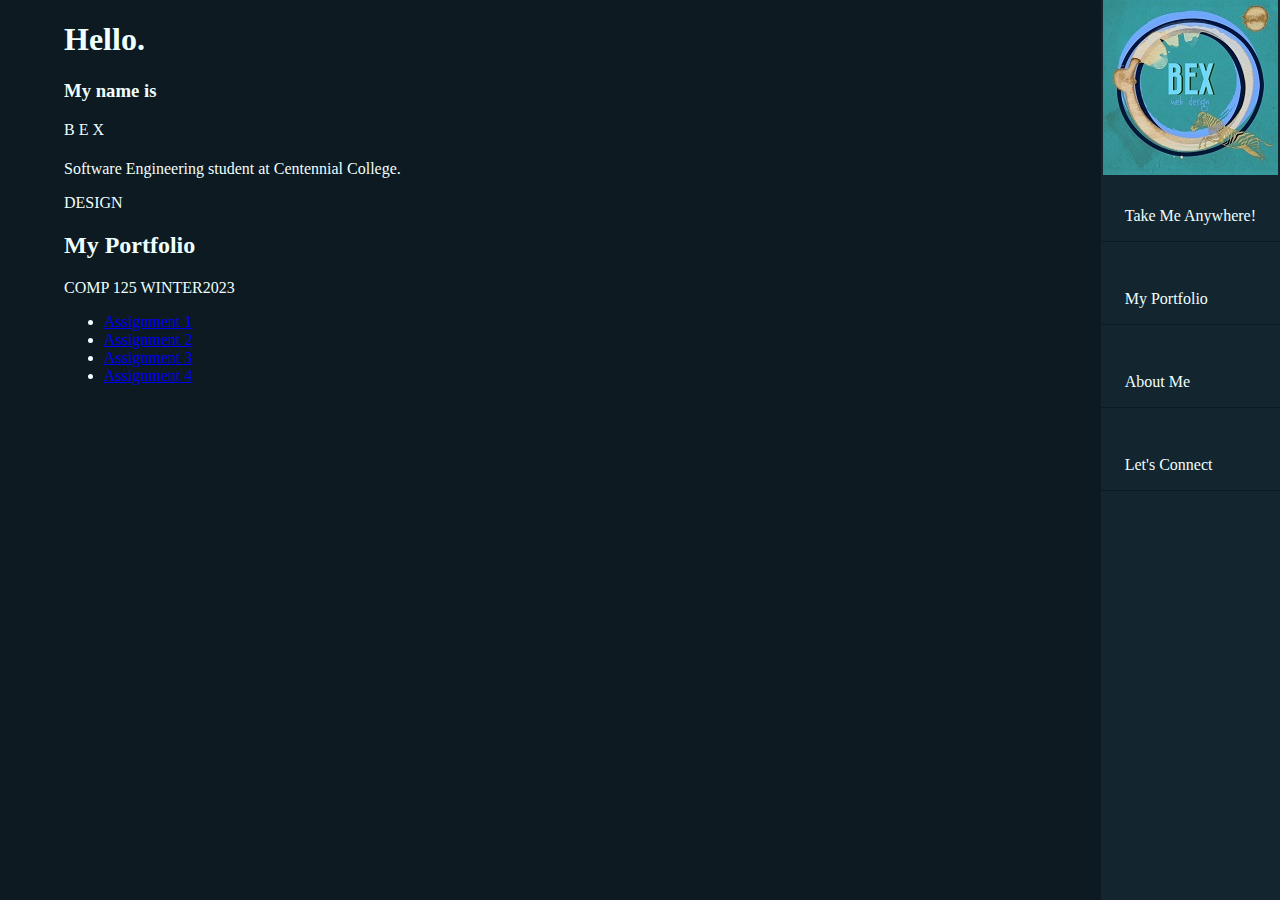
<file: index.html>
<!DOCTYPE html>
<html lang="en">

<head>
    <meta charset="UTF-8">
    <meta http-equiv="X-UA-Compatible" content="IE=edge">
    <meta name="viewport" content="width=device-width, initial-scale=1.0">
    <link rel="stylesheet" href="css/styles.css">

    <title>BEX</title>
</head>

<body>
    <div id="banner">
       
    </div>
    <div id="navbar"><!--Static bar or popup menu?-->
        <img src="images/Logo.jpg" id="banner-logo">
        <a class="link">Take Me Anywhere!</a><!--Attach to link to random site using JavaScipt-->
        <a class="link">My Portfolio</a>
        <a class="link">About Me</a>
        <a class="link">Let's Connect</a>
    </div>
    <div id="content">
        <figure id="mypic">

        </figure>
        <section id="home">
            <div id="header">
                <div id="hello">
                    <h1>Hello.</h1>
                    <h3>My name is</h3>
                    <span id="myName">B</span>
                    <span id="myName">E</span>
                    <span id="myName">X</span>
                    
                    <h1><!--insert image of logo--></h1>
                    <p> Software Engineering student at Centennial College.</p>
                </div>
            </div>
        </section>

        <section id="portfolio">
            <div class="background-text">DESIGN</div> <!-- position:absolute, z-index:-1;, -->
            <div class="text">
                <h2>My Portfolio</h2>
                <p>COMP 125 WINTER2023
                    <ul>
                        <li><a href="/Assignment1/Assignment 1/assignment1.html">Assignment 1</a></li>
                        <li><a href="/Assignment2/Assignment2/js05_txt.html">Assignment 2</a></li>
                        <li><a href="/Assignment3/index.html">Assignment 3</a></li>
                        <li><a href="/Assignment_4/index.html">Assignment 4</a></li>
                    </ul>
                
                </p>
            </div>
        </section>
    </div>


</body>

</html>
</file>
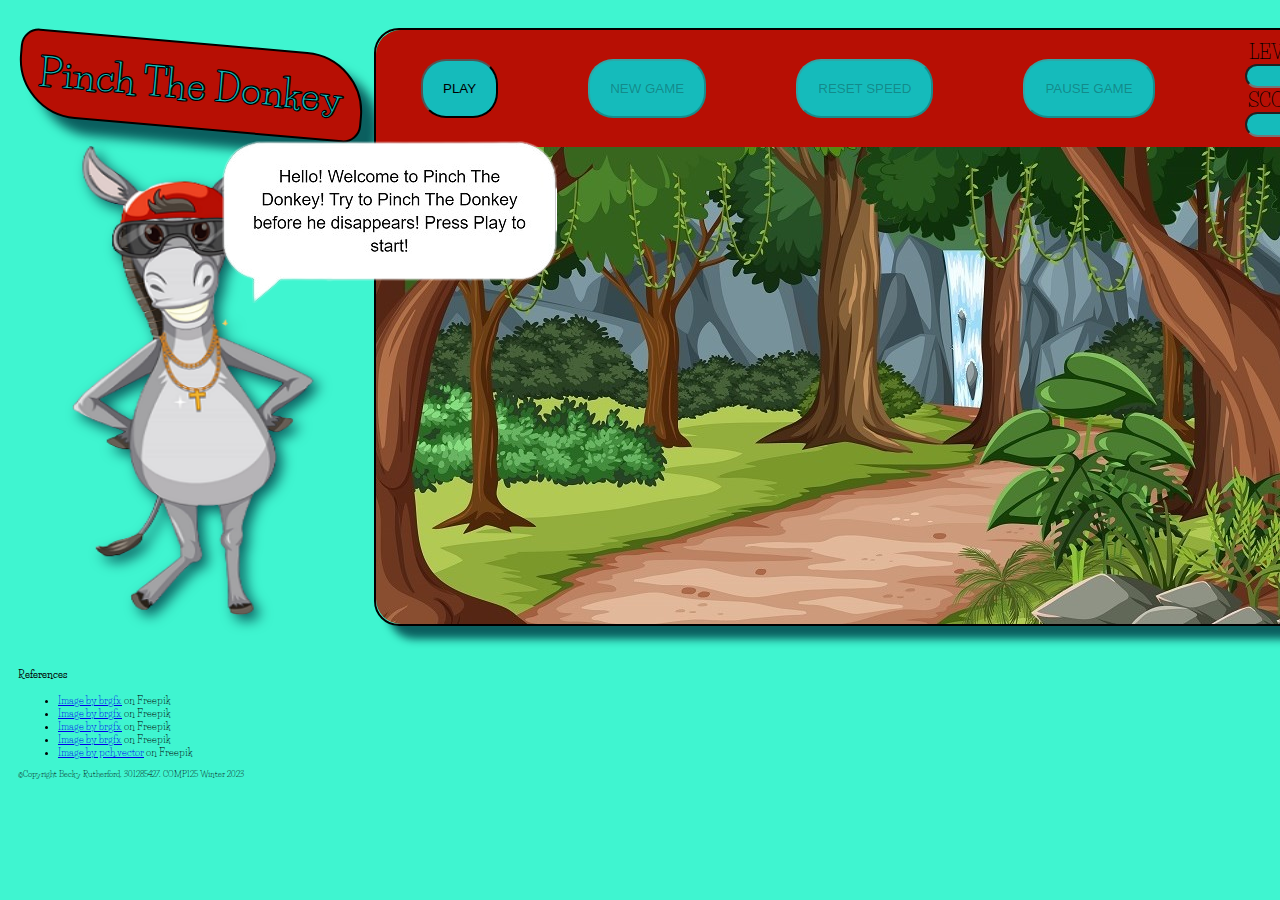
<file: Assignment3/index.html>
<!DOCTYPE html>
<html lang="en">

<head>
    <meta charset="UTF-8">
    <meta http-equiv="X-UA-Compatible" content="IE=edge">
    <meta name="viewport" content="width=device-width, initial-scale=1.0">
    <link rel="stylesheet" href="./styles/styles.css" />
    <link rel="preconnect" href="https://fonts.googleapis.com">
    <link rel="preconnect" href="https://fonts.gstatic.com" crossorigin>
    <link href="https://fonts.googleapis.com/css2?family=Life+Savers:wght@800&display=swap" rel="stylesheet">

    <title>Pinch The Donkey</title>
</head>

<body>

    <div id="game-wrapper">
        <div id="title-wrapper">
            <h1>Pinch The Donkey</h1>

            <img src="images/introDonkey.png" id="intro-donkey">
            <img src="images/instructions.png" id="instructions">

        </div>

        <div id="play-area">
            <div id="controls">
                <button type="button" id="start">PLAY</button>
                <button type="button" id="new-game">NEW GAME</button>
                <button type="button" id="reset-speed">RESET SPEED</button>
                <button type="button" id="pause">PAUSE GAME</button>

                <div id="status">
                    <lable id="levelLabel" for="level">LEVEL</lable>
                    <input type="text" readonly id="level" name="level">
                    <lable id="scorelabel" for="score">SCORE</lable>
                    <input type="text" readonly id="score" name="score">
                </div>
            </div>
            <img src="images/background.jpg" id="background-image">
            <img src="images/donkey07.png" id="donkey">
        </div>
    </div>


    <footer>
        <h4>References</h4>
        <ul>
            <li>
                <a
                    href="https://www.freepik.com/free-vector/funny-donkey-animal-cartoon-character_20498574.htm#query=donkey%20cartoon&position=4&from_view=keyword&track=ais">Image
                    by brgfx</a> on Freepik
            </li>
            <li>
                <a
                    href="https://www.freepik.com/free-vector/donkey-animal-cartoon-character_20494920.htm#query=donkey%20cartoon&position=27&from_view=keyword&track=ais">Image
                    by brgfx</a> on Freepik
            </li>
            <li>
                <a
                    href="https://www.freepik.com/free-vector/donkey-different-actions_25676020.htm#query=donkey%20cartoon&position=0&from_view=keyword&track=ais">Image
                    by brgfx</a> on Freepik
            </li>
            <li>
                <a
                    href="https://www.freepik.com/free-vector/donkey-animal-cartoon-character_18429053.htm#query=donkey%20cartoon&position=33&from_view=keyword&track=ais">Image
                    by brgfx</a> on Freepik
            </li>
            <li>
                <a
                    href="https://www.freepik.com/free-vector/collection-cartoon-cute-crab-character-expressing-different-emotions_35069091.htm#query=crab%20pinch&position=10&from_view=search&track=ais">Image
                    by pch.vector</a> on Freepik
            </li>
        </ul>
        <small>
            <p>&copyCopyright Becky Rutherford, 301285427, COMP125 Winter 2023</p>
        </small>
    </footer>

</body>
<script src="JS/pinch_the_donkey.js" defer></script>


</html>
</file>
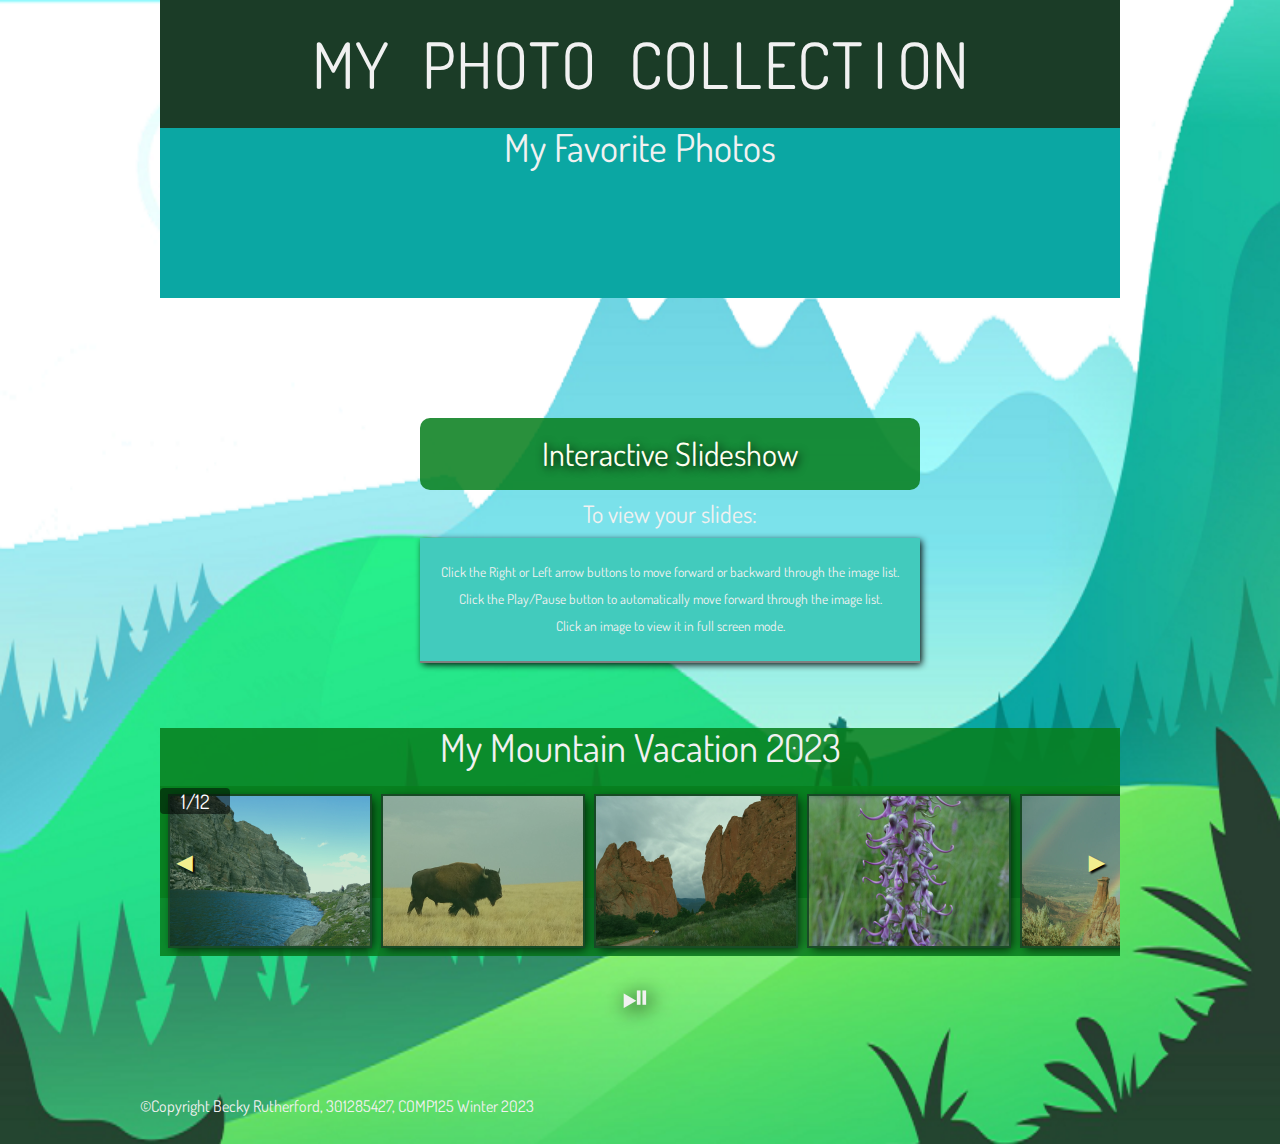
<file: Assignment2/Assignment2/js05_txt.html>
<!DOCTYPE html>
<html>
<head>
   <!--
      JavaScript 7th Edition
      Chapter 5
      Chapter Case

      Author: 
      Date:   

      Filename: js05.html
   -->
   <meta charset="utf-8" />
   <meta name="viewport" content="width=device-width,initial-scale=1.0">
   <title>My Photos</title>
   <link rel="stylesheet" href="styles.css" />
   <link rel="stylesheet" href="lightbox.css" />
   <link rel="preconnect" href="https://fonts.googleapis.com">
   <link rel="preconnect" href="https://fonts.googleapis.com">
<link rel="preconnect" href="https://fonts.gstatic.com" crossorigin>
<link href="https://fonts.googleapis.com/css2?family=Dosis&display=swap" rel="stylesheet">
</head>

<body>
   <header>
      <span class="header">M</span>
      <span class="header">Y</span>
      <span class="header"> </span>
      <span class="header">P</span>
      <span class="header">H</span>
      <span class="header">O</span>
      <span class="header">T</span>
      <span class="header">O</span>
      <span class="header"> </span>
      <span class="header">C</span>
      <span class="header">O</span>
      <span class="header">L</span>
      <span class="header">L</span>
      <span class="header">E</span>
      <span class="header">C</span>
      <span class="header">T</span>
      <span class="header">I</span>
      <span class="header">O</span>
      <span class="header">N</span>
   </header>
   <div id="faveBar"></div>
   <article>
      <h1>Interactive Slideshow</h1>
      <p>To view your slides:</p>
      <ul>
         <li>Click the Right or Left arrow buttons to move forward or backward through the image list.</li>
         <li>Click the Play/Pause button to automatically move forward through the image list.</li>
         <li>Click an image to view it in full screen mode.</li>
      </ul>   
   </article>
   
   <div id="lightbox"></div>

   <script defer src="./js05_txt.js"></script>
   <script defer src="./lightbox_data.js"></script>
   <footer><small> <p>&copyCopyright Becky Rutherford, 301285427, COMP125 Winter 2023</p></small></footer>
</body>
</html>
</file>
<file: css/styles.css>
body{
    background-color:#0d1a21;
    width:90%;
    margin:auto;
    box-sizing:border-box;
    color:azure;
}

#navbar{
  display:flex;
  flex-direction: column;
  justify-content:flex-start ;
  align-items: center;
  position:fixed;
  height:100vh;
  position:fixed;
  right:0;
  left:auto;
  top:0;
  bottom:0;
  background-color:#132630;
  
}
.link{
  padding:1rem 1.5rem;
  margin:1rem 0;
  border-bottom:1px solid #0d1a21;
  width: -webkit-fill-available;
}
#content{
    

}
</file>
<file: Assignment3/styles/styles.css>
body{
    font-family: 'Life Savers', cursive;
    background-color:rgba(34, 243, 201, 0.867);
    padding:10px;
    
}
#title-wrapper{
    display:flex;
    flex-direction: column;
    height:600px;
    align-items: center;
}
h1{
    zoom:120%;
    color:#15bbbb;
    -webkit-text-stroke: 1px black;
    background-color: rgba(183,15,4,255);
    border-radius: 15px 50px;
    border:solid 2px black;
    padding:15px;
    transform: rotate(5deg);
    margin:20px 0 0;
    white-space:nowrap;
    box-shadow: #0b5f5f 15px 13px 9px;
}
#intro-donkey{
    height:500px;
    width:250px;
    filter: drop-shadow(0.4rem 0.4rem 0.4rem #0b5f5f);
}
#instructions{
    position:absolute;
    left:220px;
    top:140px;
    z-index:1;
}

#game-wrapper{
    margin:auto;
    display:flex;
    flex-direction:row;
    height:600px;
}
#background-image{
    display:block;
    border-radius:inherit;
    cursor:grab;
}
#play-area{
    position:relative;
    height:fit-content;
    margin:10px;
    box-shadow: #0b5f5f 15px 13px 9px;
    border-radius: 25px;
    border:solid 2px black;
}
#status{
    zoom:120%;
}
input{
    width:3rem;
    border-radius: 25px;
    background-color: #15bbbb;
    text-align:center;
}
input:focus{
    outline:none;
}
#controls{
    display:flex;
    flex-direction: row;
    position:absolute;
    background-color:rgba(183,15,4,255);
    width:100%;
    padding:10px 0px;
    align-items:center;
    justify-content: space-around;
    border-top-left-radius: 25px;
    border-top-right-radius: 25px;
    
}
button{
    padding:20px;
    border-radius: 25px;
    background-color: #15bbbb;
    cursor:pointer;
}
#status{
    display:flex;
    flex-direction: column;
    align-items: center;
}
#donkey{
    position:absolute;
    width:100px;
    left:250px;
    bottom:155px;
    filter: drop-shadow(0.5rem 1rem 1rem rgb(10, 10, 10));
    cursor:grab;
}
#donkey:active{
    cursor:grabbing;
}
footer{
    margin-top:50px;
    font-size:x-small;
}
/*font-family: 'Butterfly Kids', cursive;*/
</file>
<file: Assignment2/Assignment2/styles.css>
/*  JavaScript 7th Edition
    Chapter 5
    Chapter Case

    Filename: styles.css
*/

/* apply a natural box layout model to all elements */
* {
   -moz-box-sizing: border-box;
   -webkit-box-sizing: border-box;
   box-sizing: border-box;
}

/* reset rules */
html, body, div, span, applet, object, iframe,
h1, h2, h3, h4, h5, h6, p, blockquote, pre,
a, abbr, acronym, address, big, cite, code,
del, dfn, em, img, ins, kbd, q, s, samp,
small, strike, strong, sub, sup, tt, var,
b, u, i, center,
dl, dt, dd, ol, ul, li,
fieldset, form, label, legend,
table, caption, tbody, tfoot, thead, tr, th, td,
article, aside, canvas, details, embed, 
figure, figcaption, footer, header, hgroup, 
menu, nav, output, ruby, section, summary,
time, mark, audio, video {
   margin: 0;
   padding: 0;
   border: 0;
   font-size: 100%;
   font: inherit;
   vertical-align: baseline;
}

/* HTML5 display-role reset for older browsers */
article, aside, details, figcaption, figure, 
footer, header, hgroup, menu, nav, section {
   display: block;
}

body {
   line-height: 1;
   width: 1000px;
   background: white;
   margin: 0 auto;
   font-family: Arial, Helvetica, sans-serif; 
}

ol, ul {
   list-style: none;
}

/* article styles */

article {
   width: 100%;
   margin: 0 auto;
}

article > h1 {
   font-size: 3.8em;
   text-align: center;
   color: ivory;
   text-shadow: 2px 2px 10px black;
   font-family: Baskerville, "Palatino Linotype", Palatino, "Century Schoolbook L", "Times New Roman", "serif";
   margin: 5px 0 20px 0;
}

article > p {
   font-size: 1.5em;
   line-height: 2;
}

article > ul {
   list-style-type: disc;
   font-size: 1.2em;
   line-height: 2;
   padding-left: 20px;
   padding-bottom: 40px;
   border-bottom: 3px solid gray;
}
</file>
